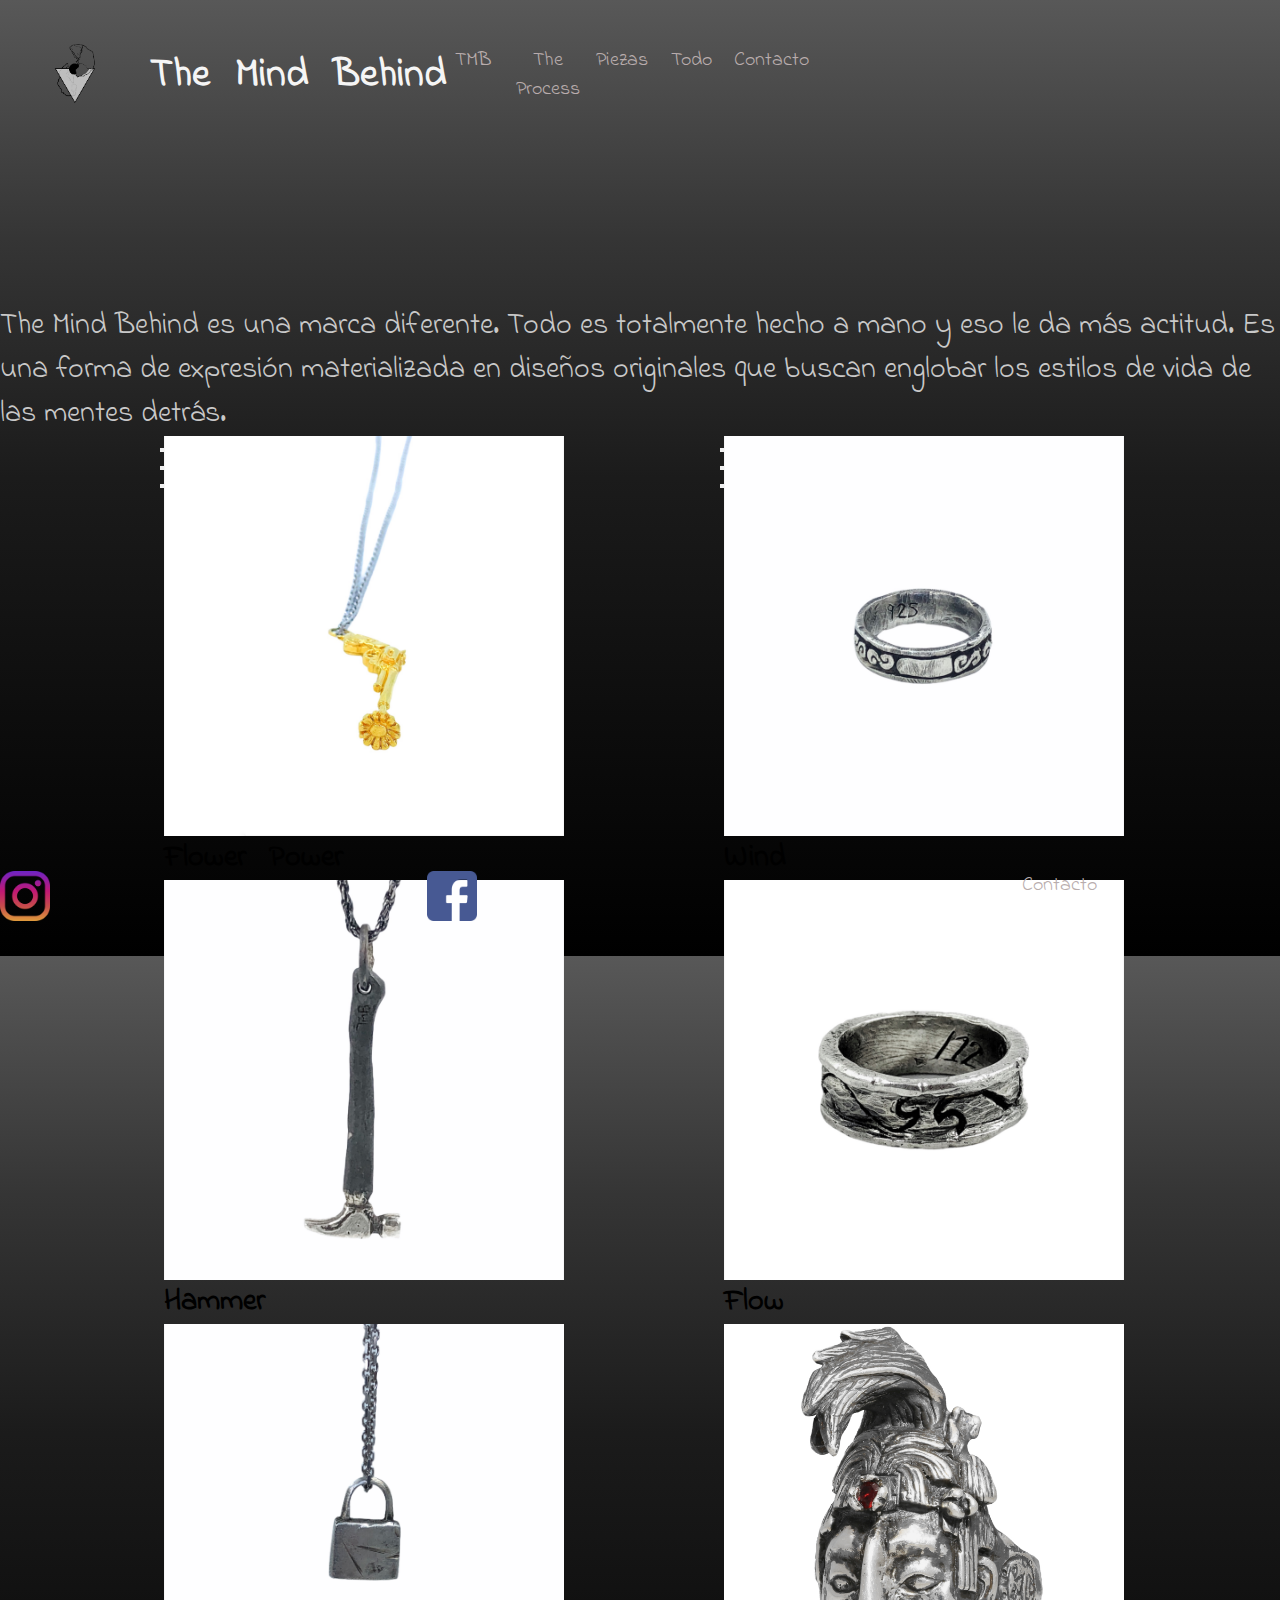
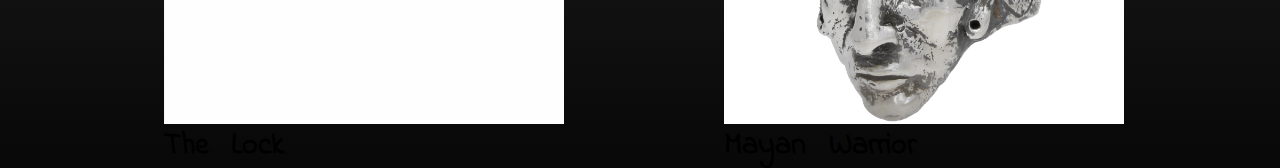
<file: index.html>
<!DOCTYPE html>
<html lang="es">
<head>
    <meta charset="UTF-8">
    <meta http-equiv="X-UA-Compatible" content="IE=edge">
    <meta name="viewport" content="width=device-width, initial-scale=1.0">
    <meta name="description" content="Joyería de plata única echa a mano con piezas límitadas o personalizadas con un estilo único">
    <meta name="keywords" content="anillos plata, anillo plata, anillo de plata, anillos de plata, collar plata, collar de plata, collares plata, collares de plata, joyería personalizada, joyería artesanal">
    <title>Joyería de plata a mano</title>
    <link rel="preconnect" href="https://fonts.googleapis.com">
    <link rel="preconnect" href="https://fonts.gstatic.com" crossorigin>  
    <link href="https://fonts.googleapis.com/css2?family=Indie+Flower&display=swap" rel="stylesheet">
    <link href="https://cdn.jsdelivr.net/npm/bootstrap@5.1.0/dist/css/bootstrap.min.css" rel="stylesheet" integrity="sha384-KyZXEAg3QhqLMpG8r+8fhAXLRk2vvoC2f3B09zVXn8CA5QIVfZOJ3BCsw2P0p/We" crossorigin="anonymous">
    <link rel="stylesheet" href="./css/styles.css">
</head>
<body class="backgroundUno">
  <!-- Banner principal -->
  <div class="main" class="container-fluid g-0">
  <div class="row">
    <header class="row g-0">
        <img class="col-sm-4 col-md-2 col-lg-2"src="./img/logo2.png" alt="TMB" style="width: 150px; height: 150px;">
        <h1 class="col-sm-8 col-md-4 col-lg-3">The Mind Behind</h1>
        <nav class="col-sm-12 col-md-6 col-lg-7">
          <ul>
            <li><a href="index.html">TMB</a></li>
            <li><a href="./pages/process.html">The Process</a></li>
            <li><a href="#">Piezas</a>
              <ul>
                <li><a href="./pages/anillo.html">Anillos</a></li>
                <li><a href="./pages/collar.html">Collares</a></li>
              </ul>
            </li>
            <li><a href="./pages/todo.html">Todo</a></li>
            <li><a href="./pages/contacto.html">Contacto</a></li>
          </ul>
        </nav>  
    </header>

    <!-- Video artista y descripción rápida TMB -->
    <section class="row">
      <video src="./vid/highlight.mp4" type="video/mp4" alt="TMB" width="800" control autoplay loop muted class="col-sm-12 col-md-12 col-lg-12"></video>
      <p class="col-sm-12 col-md-12 col-lg-12">The Mind Behind es una marca diferente. Todo es totalmente hecho a mano y eso le da más actitud.
        Es una forma de expresión materializada en diseños originales que buscan englobar los estilos de vida de las mentes detrás.
      </p>
    </section>
    <!-- Piezas a resaltar -->
    <div class="carrusels">
    <div class="carousel" class="row">
      <div id="carouselExampleCaptions" class="carousel slide" data-bs-ride="carousel" class="col-sm-6 col-md-6 col-lg-6">
        <div class="carousel-indicators">
          <button type="button" data-bs-target="#carouselExampleCaptions" data-bs-slide-to="0" data-bs.interval="2000" class="active" aria-current="true" aria-label="Slide 1"></button>
          <button type="button" data-bs-target="#carouselExampleCaptions" data-bs-slide-to="1" data-bs.interval="2000" aria-label="Slide 2"></button>
          <button type="button" data-bs-target="#carouselExampleCaptions" data-bs-slide-to="2" data-bs.interval="2000" aria-label="Slide 3"></button>
        </div>
        <div class="carousel-inner" class="col-sm-12 col-md-12 col-lg-6">
          <div class="carousel-item active">
            <img style="width: 400px;height: 400px;" src="./img/necklace/flowerPower.jpg" class="d-block w-100" alt="FlowerPower">
            <div class="carousel-caption d-none d-md-block">
              <h5>Flower Power</h5>
            </div>
          </div>
          <div class="carousel-item">
            <img style="width: 400px;height: 400px;" src="./img/necklace/hammer.jpg" class="d-block w-100" alt="Hammer">
            <div class="carousel-caption d-none d-md-block">
              <h5>Hammer</h5>
            </div>
          </div>
          <div class="carousel-item">
            <img style="width: 400px;height: 400px;" src="./img/necklace/theLock.PNG" class="d-block w-100" alt="The Lock">
            <div class="carousel-caption d-none d-md-block">
              <h5>The Lock</h5>
            </div>
          </div>
        </div>
      </div>
    </div>

    <div class="carousel" class="row">
      <div id="carouselExampleCaptions" class="carousel slide" data-bs-ride="carousel" class="col-sm-6 col-md-6 col-lg-6">
        <div class="carousel-indicators">
          <button type="button" data-bs-target="#carouselExampleCaptions" data-bs-slide-to="0" data-bs.interval="2000" class="active" aria-current="true" aria-label="Slide 1"></button>
          <button type="button" data-bs-target="#carouselExampleCaptions" data-bs-slide-to="1" data-bs.interval="2000" aria-label="Slide 2"></button>
          <button type="button" data-bs-target="#carouselExampleCaptions" data-bs-slide-to="2" data-bs.interval="2000" aria-label="Slide 3"></button>
        </div>
        <div class="carousel-inner" class="col-sm-12 col-md-12 col-lg-6">
          <div class="carousel-item active">
          <img style="width: 400px;height: 400px;" src="./img/rings/windRing.jpg" class="d-block w-100" alt="FlowerPower">
          <div class="carousel-caption d-none d-md-block">
              <h5>Wind</h5>
          </div>
      </div>
      <div class="carousel-item">
          <img style="width: 400px;height: 400px;" src="./img/rings/flowRing.jpg" class="d-block w-100" alt="Hammer">
          <div class="carousel-caption d-none d-md-block">
              <h5>Flow</h5>
          </div>
      </div>
      <div class="carousel-item">
          <img style="width: 400px;height: 400px;" src="./img/rings/mayanWarrior.jpg" class="d-block w-100" alt="The Lock">
          <div class="carousel-caption d-none d-md-block">
              <h5>Mayan Warrior</h5>
          </div>
        </div>
      </div>
    </div>
    </div>
    </div>

    <!-- Info. de pág. y redes socialew -->
    <footer class="footer" class="row">
      <ul class="col-sm-6 col-md-6 col-lg-6">
        <li><a href="https://www.instagram.com/the.mind.behind.jewelry/"><img src="./logos/029-instagram.png" alt="Instagram" style="height: 50px; width: 50px;"></a></li>
        <li><a href="https://www.facebook.com/the.mind.behind"><img src="./logos/036-facebook.png" alt="Facebook" style="height: 50px; width: 50px;"></a></li>
        <li><a href="#">Contacto</a></li>
      </ul>
    </footer>
  </div>
  </div> 
  <script src="https://cdn.jsdelivr.net/npm/bootstrap@5.1.0/dist/js/bootstrap.bundle.min.js" integrity="sha384-U1DAWAznBHeqEIlVSCgzq+c9gqGAJn5c/t99JyeKa9xxaYpSvHU5awsuZVVFIhvj" crossorigin="anonymous"></script>
</body>
</html>
</file>
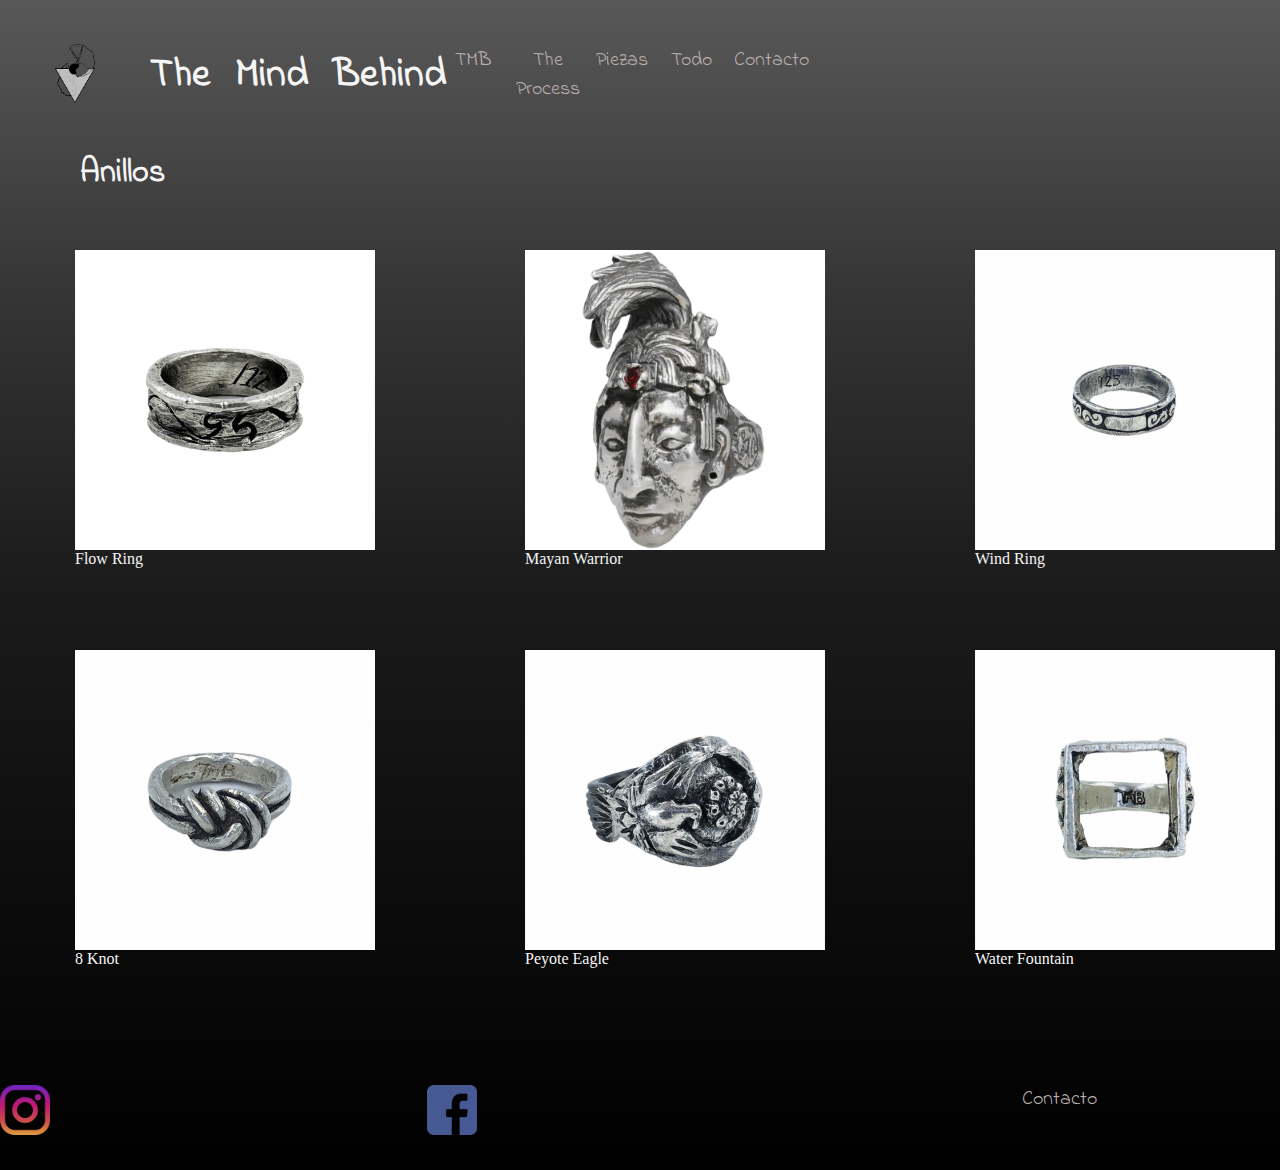
<file: pages/anillo.html>
<!DOCTYPE html>
<html lang="es">
    <head>
        <meta charset="UTF-8">
        <meta http-equiv="X-UA-Compatible" content="IE=edge">
        <meta name="viewport" content="width=device-width, initial-scale=1.0">
        <meta name="description" content="Anillos de plata personalizables o límitados, echos a mano.">
        <meta name="keywords" content="anillos plata, anillo plata, anillo de plata, anillos de plata, joyería personalizada, joyería artesanal">
        <title>Joyería de plata a mano</title>
        <link rel="preconnect" href="https://fonts.googleapis.com">
        <link rel="preconnect" href="https://fonts.gstatic.com" crossorigin>  
        <link href="https://fonts.googleapis.com/css2?family=Indie+Flower&display=swap" rel="stylesheet">
        <link href="https://cdn.jsdelivr.net/npm/bootstrap@5.1.0/dist/css/bootstrap.min.css" rel="stylesheet" integrity="sha384-KyZXEAg3QhqLMpG8r+8fhAXLRk2vvoC2f3B09zVXn8CA5QIVfZOJ3BCsw2P0p/We" crossorigin="anonymous">
        <link rel="stylesheet" href="../css/styles.css">
    </head>
<body class="backgroundUno" class="row">
    <div class="main" class="container-fluid g-0">
    <div class="row">
        <header class="row g-0">
            <img class="col-sm-4 col-md-2 col-lg-2"src="/img/logo2.png" alt="TMB" style="width: 150px; height: 150px;">
            <h1 class="col-sm-8 col-md-4 col-lg-3">The Mind Behind</h1>
            <nav class="col-sm-12 col-md-6 col-lg-7">
                <ul>
                    <li><a href="../index.html">TMB</a></li>
                    <li><a href="process.html">The Process</a></li>
                    <li><a href="#">Piezas</a>
                        <ul>
                            <li><a href="anillo.html">Anillos</a></li>
                            <li><a href="collar.html">Collares</a></li>
                        </ul>
                    </li>
                <li><a href="todo.html">Todo</a></li>
                <li><a href="contacto.html">Contacto</a></li>
                </ul>
            </nav>  
        </header>
    <section class="anilloGrid" class="row">
        <h2 class="titulo titulo__h2--alin">Anillos</h2>
        <div class="ring1"><img src="../img/rings/flowRing.jpg"> Flow Ring</div>
        <div class="ring2"><img src="../img/rings/mayanWarrior.jpg">Mayan Warrior</div>
        <div class="ring3"><img src="../img/rings/windRing.jpg">Wind Ring</div>
        <div class="ring4"><img src="../img/rings/8knot.jpg">8 Knot</div>
        <div class="ring5"><img src="../img/rings/peyoteEagle.jpg">Peyote Eagle</div>
        <div class="ring6"><img src="../img/rings/waterFountain.jpg">Water Fountain</div>
    </section>
    <footer class="footer" class="row">
        <ul class="col-sm-6 col-md-6 col-lg-6">
            <li><a href="https://www.instagram.com/the.mind.behind.jewelry/"><img src="../logos/029-instagram.png" alt="Instagram" style="height: 50px; width: 50px;"></a></li>
            <li><a href="https://www.facebook.com/the.mind.behind"><img src="../logos/036-facebook.png" alt="Facebook" style="height: 50px; width: 50px;"></a></li>
            <li><a href="#">Contacto</a></li>
        </ul>
    </footer>
</div>
</div>
    <script src="https://cdn.jsdelivr.net/npm/bootstrap@5.1.0/dist/js/bootstrap.bundle.min.js" integrity="sha384-U1DAWAznBHeqEIlVSCgzq+c9gqGAJn5c/t99JyeKa9xxaYpSvHU5awsuZVVFIhvj" crossorigin="anonymous"></script>
</body>
</html>
</file>
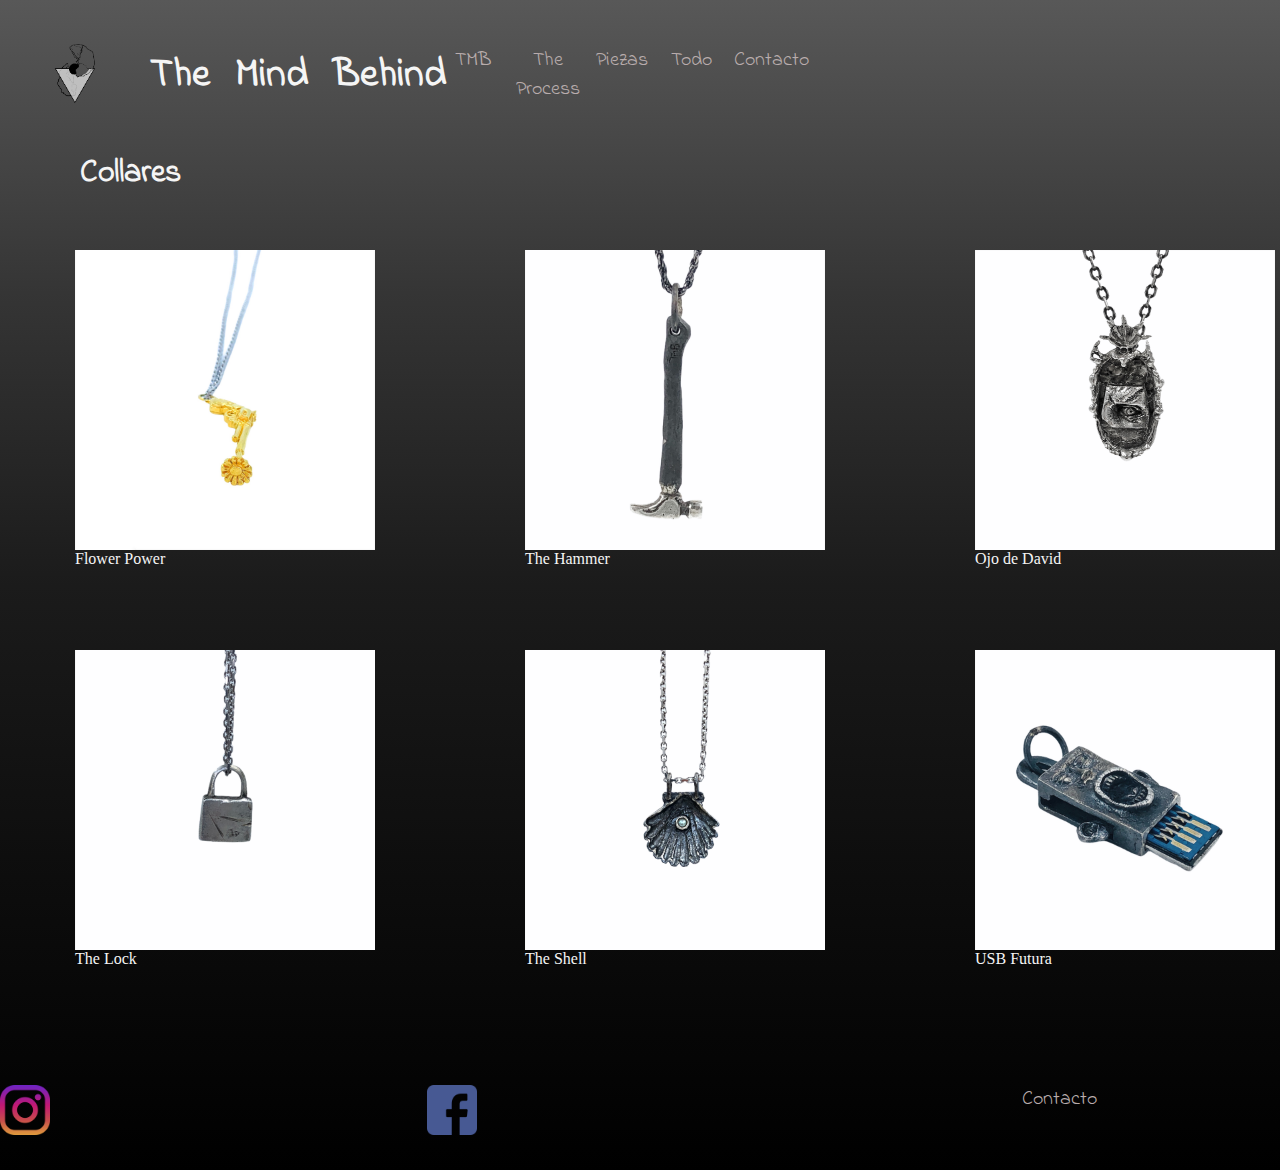
<file: pages/collar.html>
<!DOCTYPE html>
<html lang="es">
    <head>
        <meta charset="UTF-8">
        <meta http-equiv="X-UA-Compatible" content="IE=edge">
        <meta name="viewport" content="width=device-width, initial-scale=1.0">
        <meta name="description" content="Collares de plata personalizables o límitados, echos a mano.">
        <meta name="keywords" content="collar plata, collar de plata, collares plata, collares de plata, joyería personalizada, joyería artesanal">
        <title>Joyería de plata a mano</title>
        <link rel="preconnect" href="https://fonts.googleapis.com">
        <link rel="preconnect" href="https://fonts.gstatic.com" crossorigin>  
        <link href="https://fonts.googleapis.com/css2?family=Indie+Flower&display=swap" rel="stylesheet">
        <link href="https://cdn.jsdelivr.net/npm/bootstrap@5.1.0/dist/css/bootstrap.min.css" rel="stylesheet" integrity="sha384-KyZXEAg3QhqLMpG8r+8fhAXLRk2vvoC2f3B09zVXn8CA5QIVfZOJ3BCsw2P0p/We" crossorigin="anonymous">
        <link rel="stylesheet" href="../css/styles.css">
    </head>
<body class="backgroundUno">
    <div class="main" class="container-fluid g-0">
    <div class="row">
        <header class="row g-0">
            <img class="col-sm-4 col-md-2 col-lg-2"src="/img/logo2.png" alt="TMB" style="width: 150px; height: 150px;">
            <h1 class="col-sm-8 col-md-4 col-lg-3">The Mind Behind</h1>
            <nav class="col-sm-12 col-md-6 col-lg-7">
                <ul>
                    <li><a href="../index.html">TMB</a></li>
                    <li><a href="process.html">The Process</a></li>
                    <li><a href="#">Piezas</a>
                        <ul>
                            <li><a href="anillo.html">Anillos</a></li>
                            <li><a href="collar.html">Collares</a></li>
                        </ul>
                    </li>
                <li><a href="todo.html">Todo</a></li>
                <li><a href="contacto.html">Contacto</a></li>
                </ul>
            </nav>  
        </header>
        <section class="collarGrid" class="row">
            <h2 class="titulo titulo__h2--alin">Collares</h2>
            <div class="collar1"><img src="../img/necklace/flowerPower.jpg">Flower Power</div>
            <div class="collar2"><img src="../img/necklace/hammer.jpg">The Hammer</div>
            <div class="collar3"><img src="../img/necklace/ojoDavid.jpg">Ojo de David</div>
            <div class="collar4"><img src="../img/necklace/theLock.PNG">The Lock</div>
            <div class="collar5"><img src="../img/necklace/theShell.PNG">The Shell</div>
            <div class="collar6"><img src="../img/necklace/usb.jpg">USB Futura</div>
        </section>
    <footer class="footer" class="row">
        <ul class="col-sm-6 col-md-6 col-lg-6">
            <li><a href="https://www.instagram.com/the.mind.behind.jewelry/"><img src="../logos/029-instagram.png" alt="Instagram" style="height: 50px; width: 50px;"></a></li>
            <li><a href="https://www.facebook.com/the.mind.behind"><img src="../logos/036-facebook.png" alt="Facebook" style="height: 50px; width: 50px;"></a></li>
            <li><a href="#">Contacto</a></li>
        </ul>
    </footer>
</div>
</div>
    <script src="https://cdn.jsdelivr.net/npm/bootstrap@5.1.0/dist/js/bootstrap.bundle.min.js" integrity="sha384-U1DAWAznBHeqEIlVSCgzq+c9gqGAJn5c/t99JyeKa9xxaYpSvHU5awsuZVVFIhvj" crossorigin="anonymous"></script>
</body>
</html>
</file>
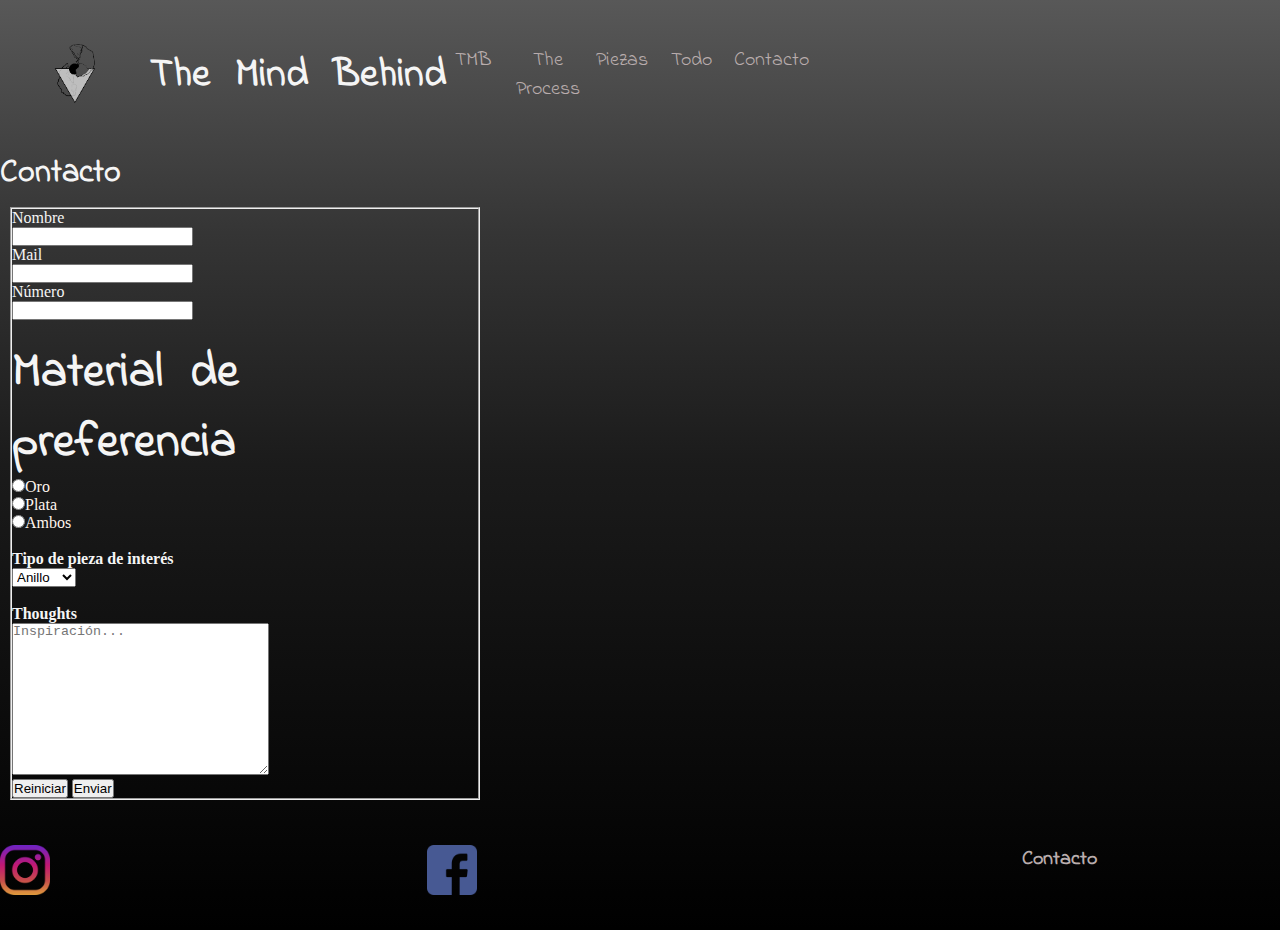
<file: pages/contacto.html>
<!DOCTYPE html>
<html lang="es">
    <head>
        <meta charset="UTF-8">
        <meta http-equiv="X-UA-Compatible" content="IE=edge">
        <meta name="description" content="Joyería de plata echa a mano con piezas seriadas o personalizadas">
        <meta name="keywords" content="anillos plata, anillo plata, anillo de plata, anillos de plata, collar plata, collar de plata, collares plata, collares de plata, joyería personalizada, joyería artesanal">
        <title>Joyería de plata a mano</title>
        <link rel="preconnect" href="https://fonts.googleapis.com">
        <link rel="preconnect" href="https://fonts.gstatic.com" crossorigin>  
        <link href="https://fonts.googleapis.com/css2?family=Indie+Flower&display=swap" rel="stylesheet">
        <link href="https://cdn.jsdelivr.net/npm/bootstrap@5.1.0/dist/css/bootstrap.min.css" rel="stylesheet" integrity="sha384-KyZXEAg3QhqLMpG8r+8fhAXLRk2vvoC2f3B09zVXn8CA5QIVfZOJ3BCsw2P0p/We" crossorigin="anonymous">
        <link rel="stylesheet" href="../css/styles.css">
    </head>
<body class="backgroundUno">
    <div class="main" class="container-fluid g-0">
    <div class="row">
        <header class="row g-0">
            <img class="col-sm-4 col-md-2 col-lg-2"src="../img/logo2.png" alt="TMB" style="width: 150px; height: 150px;">
            <h1 class="col-sm-8 col-md-4 col-lg-3">The Mind Behind</h1>
            <nav class="col-sm-12 col-md-6 col-lg-7">
                <ul>
                    <li><a href="../index.html">TMB</a></li>
                    <li><a href="process.html">The Process</a></li>
                    <li><a href="#">Piezas</a>
                        <ul>
                            <li><a href="anillo.html">Anillos</a></li>
                            <li><a href="collar.html">Collares</a></li>
                        </ul>
                    </li>
                <li><a href="todo.html">Todo</a></li>
                <li><a href="contacto.html">Contacto</a></li>
                </ul>
            </nav>  
        </header>
    <section class="row"><h2>Contacto</h2></section>
    <div class="row">
        <form class="col-sm-12 col-md-12 col-lg-12">
        <fieldset>
        <label for="nombre">Nombre</label><br>
        <input type="text" id="nombre"><br>

        <label for="arroba">Mail</label><br>
        <input type="email" id="arroba"><br>

        <label for="telefono">Número</label><br>
        <input type="number" id="telefono"><br>
        <br>
        <h4>Material de preferencia</h4>
        <input type="radio" name="material" id="oro"><label for="material" class="radio">Oro</label><br>
        <input type="radio" name="material" id="plata"><label for="material" class="radio">Plata</label><br>
        <input type="radio" name="material" id="ambos"><label for="material" class="radio">Ambos</label><br>
        <br>
        <label for="piezas"><b>Tipo de pieza de interés</label><br>
        <select name="piezas" id="piezas">
            <option>Anillo</option>
            <option>Collar</option>
            <option>Ambos</option>
        </select><br>
        <br>
        <label for="text">Thoughts</label><br>
        <textarea name="thoughts" id="text" placeholder="Inspiración..." cols="30" rows="10"></textarea>
        <br>
        <button type="reset">Reiniciar</button>
        <button type="submit">Enviar</button>
        </fieldset>
        </form>
    </div>
        <footer class="footer" class="row">
            <ul class="col-sm-6 col-md-6 col-lg-6">
                <li><a href="https://www.instagram.com/the.mind.behind.jewelry/"><img src="../logos/029-instagram.png" alt="Instagram" style="height: 50px; width: 50px;"></a></li>
                <li><a href="https://www.facebook.com/the.mind.behind"><img src="../logos/036-facebook.png" alt="Facebook" style="height: 50px; width: 50px;"></a></li>
                <li><a href="#">Contacto</a></li>
            </ul>
        </footer>
    </div>
    </div>
    <script src="https://cdn.jsdelivr.net/npm/bootstrap@5.1.0/dist/js/bootstrap.bundle.min.js" integrity="sha384-U1DAWAznBHeqEIlVSCgzq+c9gqGAJn5c/t99JyeKa9xxaYpSvHU5awsuZVVFIhvj" crossorigin="anonymous"></script>
</body>
</html>
</file>
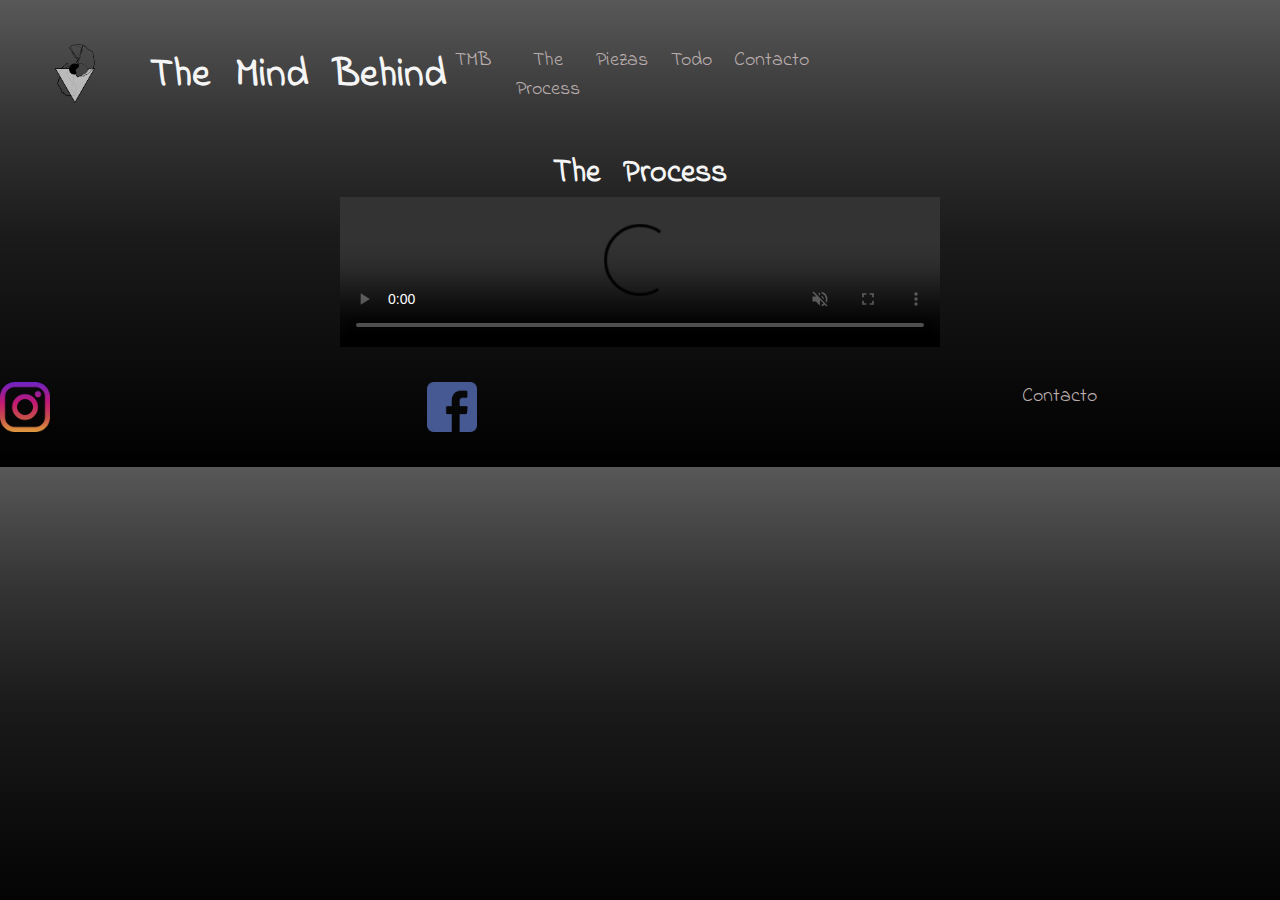
<file: pages/process.html>
<!DOCTYPE html>
<html lang="es">
    <head>
        <meta charset="UTF-8">
        <meta http-equiv="X-UA-Compatible" content="IE=edge">
        <meta name="viewport" content="width=device-width, initial-scale=1.0">
        <meta name="description" content="Proceso paso a paso de la creación de piezas de plata únicas">
        <meta name="keywords" content="joyería personalizada, anillo personalizado, collar personalizado, joyería artesanal">
        <title>Joyería de plata a mano</title>
        <link rel="preconnect" href="https://fonts.googleapis.com">
        <link rel="preconnect" href="https://fonts.gstatic.com" crossorigin>  
        <link href="https://fonts.googleapis.com/css2?family=Indie+Flower&display=swap" rel="stylesheet">
        <link href="https://cdn.jsdelivr.net/npm/bootstrap@5.1.0/dist/css/bootstrap.min.css" rel="stylesheet" integrity="sha384-KyZXEAg3QhqLMpG8r+8fhAXLRk2vvoC2f3B09zVXn8CA5QIVfZOJ3BCsw2P0p/We" crossorigin="anonymous">
        <link rel="stylesheet" href="../css/styles.css">
    </head>
<body class="backgroundUno">
    <div class="main" class="container-fluid g-0">
    <div class="row">
        <header class="row g-0">
            <img class="col-sm-4 col-md-2 col-lg-2"src="../img/logo2.png" alt="TMB" style="width: 150px; height: 150px;">
            <h1 class="col-sm-8 col-md-4 col-lg-3">The Mind Behind</h1>
            <nav class="col-sm-12 col-md-6 col-lg-7">
                <ul>
                    <li><a href="../index.html">TMB</a></li>
                    <li><a href="process.html">The Process</a></li>
                    <li><a href="#">Piezas</a>
                        <ul>
                            <li><a href="anillo.html">Anillos</a></li>
                            <li><a href="collar.html">Collares</a></li>
                        </ul>
                    </li>
                <li><a href="todo.html">Todo</a></li>
                <li><a href="contacto.html">Contacto</a></li>
                </ul>
            </nav>  
        </header>
    <section class="proceso" class="row">
        <h2 class=" proceso proceso__h2--alinear">The Process</h2>
        <video src="../vid/process.mp4" type="video/mp4" alt="TMB" width="600" controls autoplay muted class="col-sm-12 col-md-12 col-lg-10"></video>
    
    </section>

        <footer class="footer" class="row">
            <ul class="col-sm-6 col-md-6 col-lg-6">
                <li><a href="https://www.instagram.com/the.mind.behind.jewelry/"><img src="../logos/029-instagram.png" alt="Instagram" style="height: 50px; width: 50px;"></a></li>
                <li><a href="https://www.facebook.com/the.mind.behind"><img src="../logos/036-facebook.png" alt="Facebook" style="height: 50px; width: 50px;"></a></li>
                <li><a href="#">Contacto</a></li>
            </ul>
        </footer>
    </div>
    </div>
    <script src="https://cdn.jsdelivr.net/npm/bootstrap@5.1.0/dist/js/bootstrap.bundle.min.js" integrity="sha384-U1DAWAznBHeqEIlVSCgzq+c9gqGAJn5c/t99JyeKa9xxaYpSvHU5awsuZVVFIhvj" crossorigin="anonymous"></script>
</body>
</html>
</file>
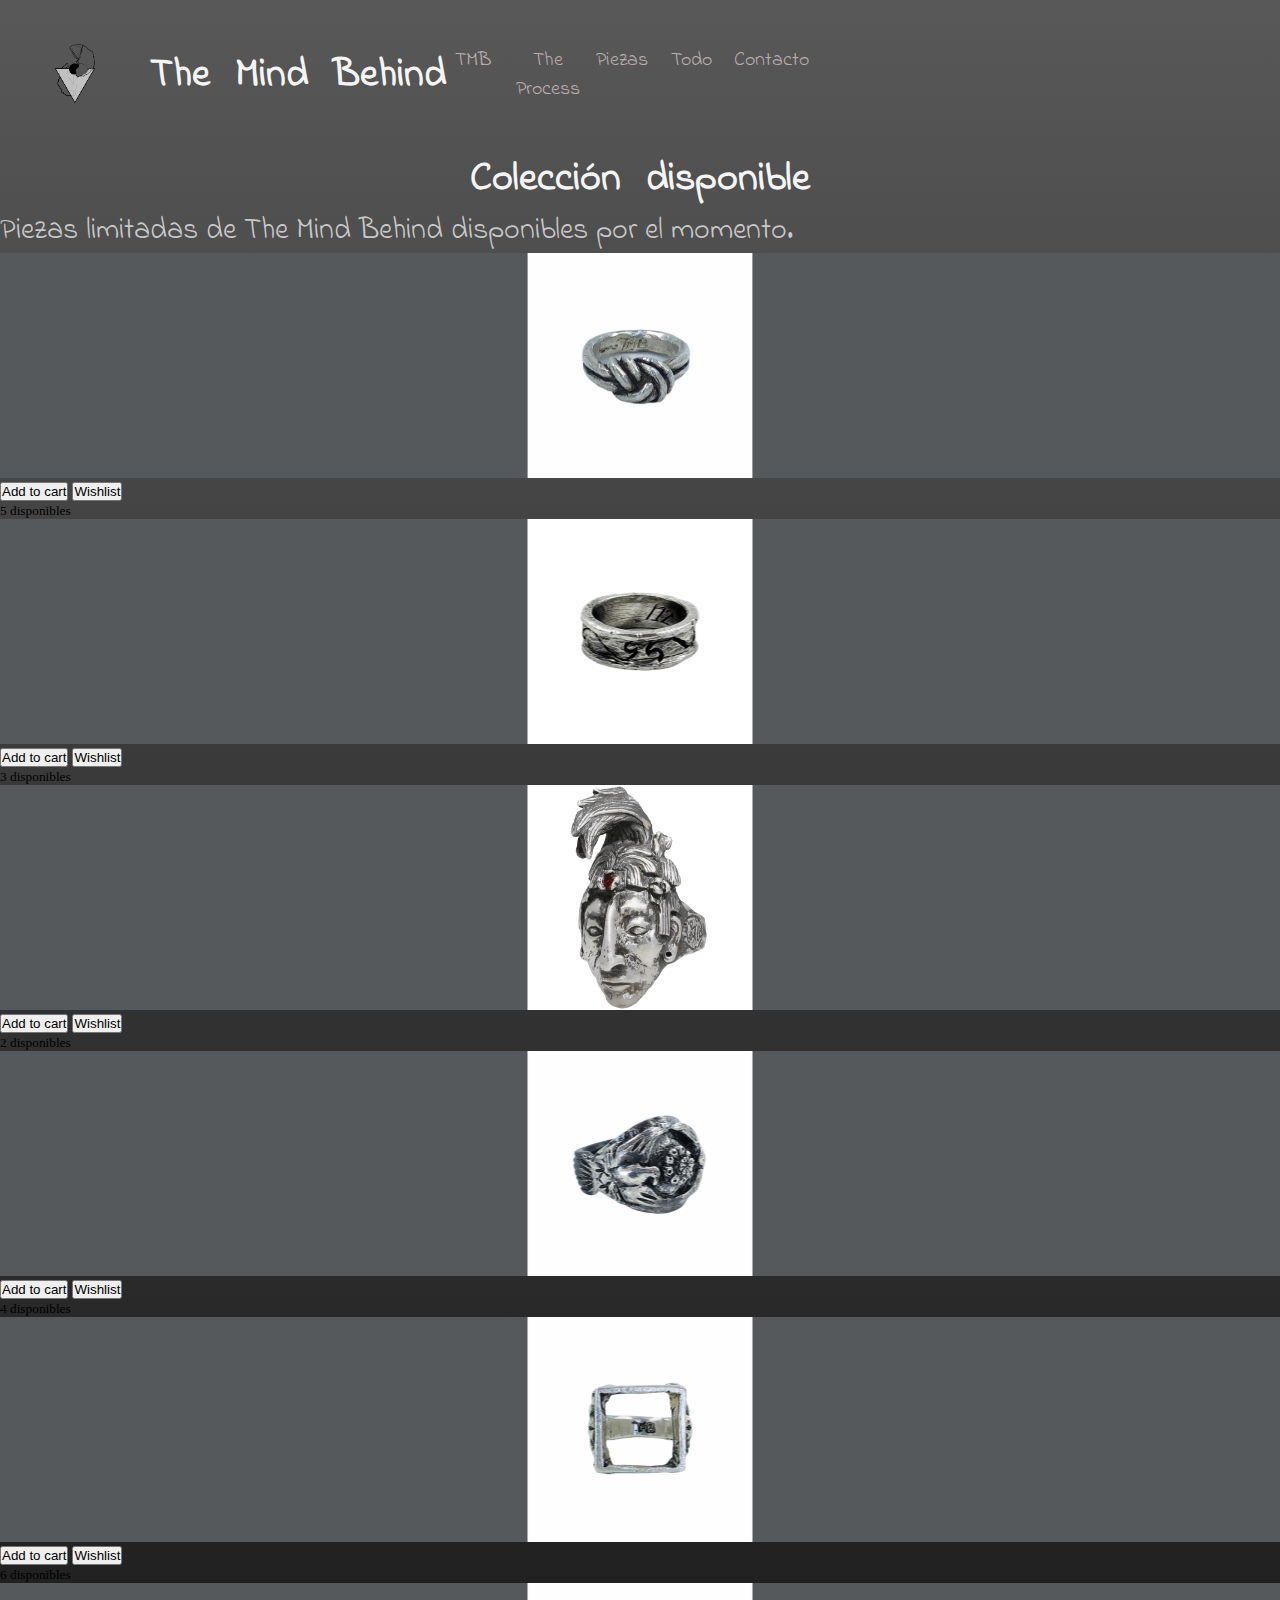
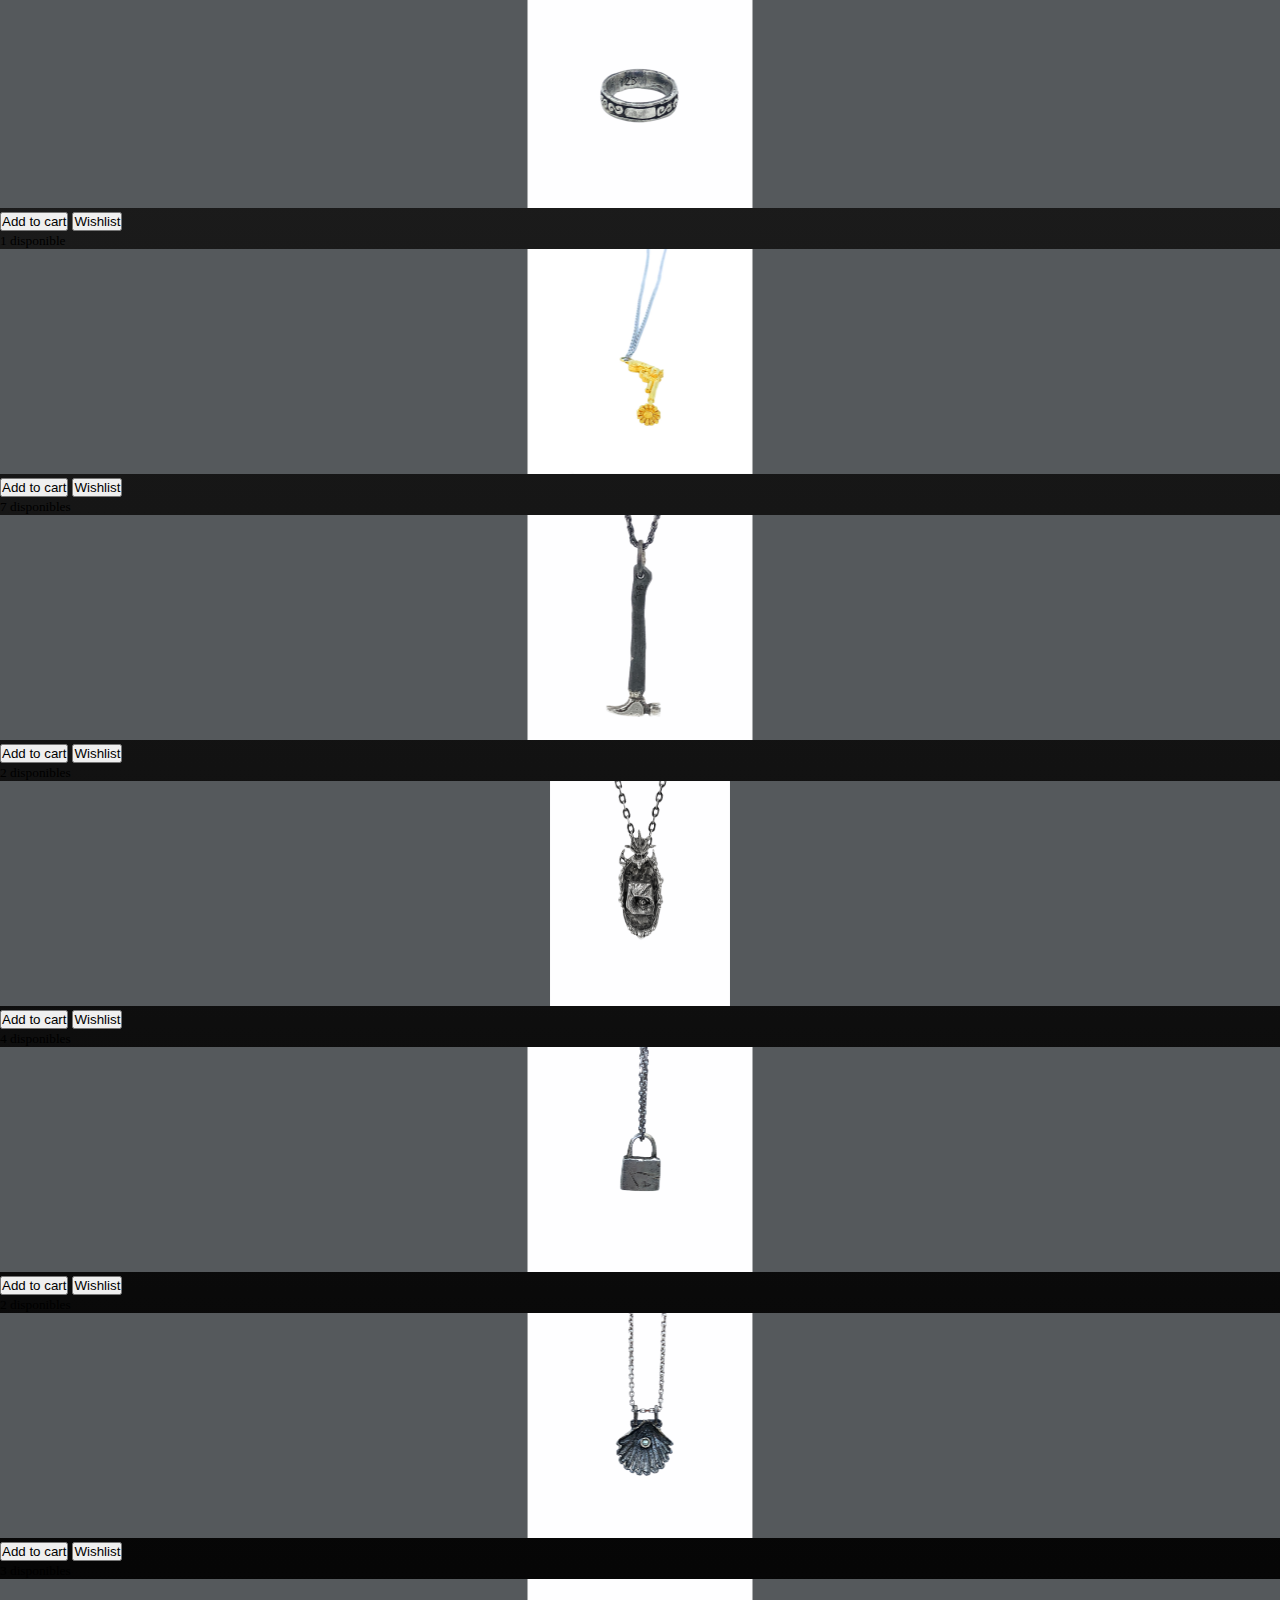
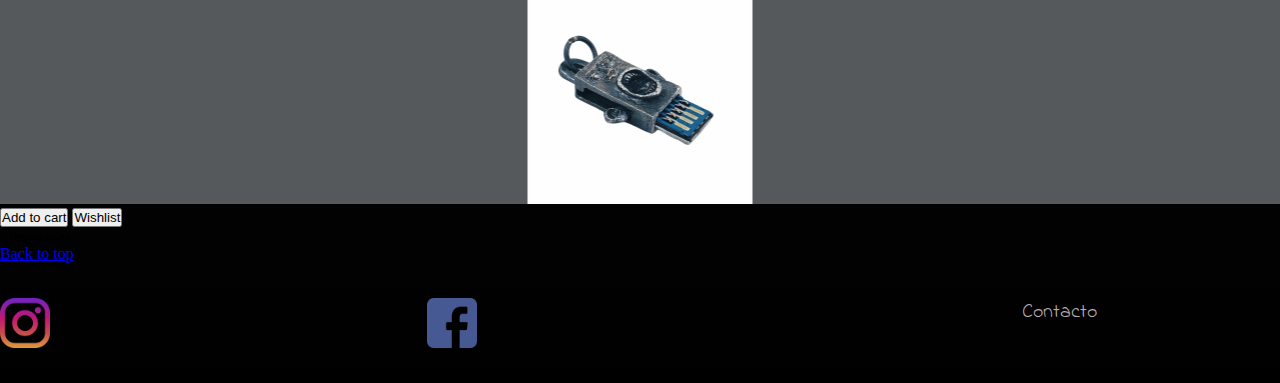
<file: pages/todo.html>
<!DOCTYPE html>
<html lang="es">
    <head>
        <meta charset="UTF-8">
        <meta http-equiv="X-UA-Compatible" content="IE=edge">
        <meta name="viewport" content="width=device-width, initial-scale=1.0">
        <meta name="description" content="Joyería de plata echa a mano con piezas seriadas o personalizadas">
        <meta name="keywords" content="anillos plata, anillo plata, anillo de plata, anillos de plata, collar plata, collar de plata, collares plata, collares de plata, joyería personalizada, joyería artesanal">
        <title>Joyería de plata a mano</title>
        <link rel="preconnect" href="https://fonts.googleapis.com">
        <link rel="preconnect" href="https://fonts.gstatic.com" crossorigin>  
        <link href="https://fonts.googleapis.com/css2?family=Indie+Flower&display=swap" rel="stylesheet">
        <link href="https://cdn.jsdelivr.net/npm/bootstrap@5.1.0/dist/css/bootstrap.min.css" rel="stylesheet" integrity="sha384-KyZXEAg3QhqLMpG8r+8fhAXLRk2vvoC2f3B09zVXn8CA5QIVfZOJ3BCsw2P0p/We" crossorigin="anonymous">
        <link rel="stylesheet" href="../css/styles.css">
    </head>
<body class="backgroundUno">
    <div class="main" class="container-fluid g-0">
    <div class="row">
        <header class="row g-0">
            <img class="col-sm-4 col-md-2 col-lg-2"src="../img/logo2.png" alt="TMB" style="width: 150px; height: 150px;">
            <h1 class="col-sm-8 col-md-4 col-lg-3">The Mind Behind</h1>
            <nav class="col-sm-12 col-md-6 col-lg-7">
                <ul>
                    <li><a href="../index.html">TMB</a></li>
                    <li><a href="process.html">The Process</a></li>
                    <li><a href="#">Piezas</a>
                        <ul>
                            <li><a href="anillo.html">Anillos</a></li>
                            <li><a href="collar.html">Collares</a></li>
                        </ul>
                    </li>
                <li><a href="todo.html">Todo</a></li>
                <li><a href="contacto.html">Contacto</a></li>
                </ul>
            </nav> 
        </header>

        <main>
            <section class="py-5 text-center container">
                <div class="row py-lg-5">
                    <div class="col-lg-6 col-md-8 mx-auto">
                        <h1 class="fw-light">Colección disponible</h1>
                        <p class="lead text-muted">Piezas limitadas de The Mind Behind disponibles por el momento.</p>
                    </div>
                </div>
            </section>
            <div class="album py-5 bg-light">
                <div class="container">
                    <div class="row row-cols-1 row-cols-sm-2 row-cols-md-3 g-3">
            <!-- Anillos -->
                    <div class="col">
                        <div class="card shadow-sm">
                        <svg class="bd-placeholder-img card-img-top" width="100%" height="225" xmlns="http://www.w3.org/2000/svg" role="img" aria-label="Placeholder: Thumbnail" preserveAspectRatio="xMidYMid slice" focusable="false">
                            <title>Placeholder</title>
                            <rect width="100%" height="100%" fill="#55595c"/><text x="50%" y="50%" fill="#eceeef" dy=".3em">Thumbnail</text>
                            <image href="../img/rings/8knot.jpg" width="100%" height="225"/>
                        </svg>

                        <div class="card-body">
                            <div class="d-flex justify-content-between align-items-center">
                                <div class="btn-group">
                                    <button type="button" class="btn btn-sm btn-outline-secondary">Add to cart</button>
                                    <button type="button" class="btn btn-sm btn-outline-secondary">Wishlist</button>
                                </div>
                                <small class="text-muted">5 disponibles</small>
                            </div>
                        </div>
                        </div>
                    </div>
                    <div class="col">
                        <div class="card shadow-sm">
                        <svg class="bd-placeholder-img card-img-top" width="100%" height="225" xmlns="http://www.w3.org/2000/svg" role="img" aria-label="Placeholder: Thumbnail" preserveAspectRatio="xMidYMid slice" focusable="false">
                            <title>Placeholder</title>
                            <rect width="100%" height="100%" fill="#55595c"/><text x="50%" y="50%" fill="#eceeef" dy=".3em">Flow Ring</text>
                            <image href="../img/rings/flowRing.jpg" width="100%" height="225"/>
                        </svg>
                        <div class="card-body">
                            <div class="d-flex justify-content-between align-items-center">
                                <div class="btn-group">
                                    <button type="button" class="btn btn-sm btn-outline-secondary">Add to cart</button>
                                    <button type="button" class="btn btn-sm btn-outline-secondary">Wishlist</button>
                                </div>
                                <small class="text-muted">3 disponibles</small>
                            </div>
                        </div>
                        </div>
                    </div>
                    <div class="col">
                        <div class="card shadow-sm">
                        <svg class="bd-placeholder-img card-img-top" width="100%" height="225" xmlns="http://www.w3.org/2000/svg" role="img" aria-label="Placeholder: Thumbnail" preserveAspectRatio="xMidYMid slice" focusable="false">
                            <title>Placeholder</title>
                            <rect width="100%" height="100%" fill="#55595c"/><text x="50%" y="50%" fill="#eceeef" dy=".3em">Thumbnail</text>
                            <image href="../img/rings/mayanWarrior.jpg" width="100%" height="225"/>
                        </svg>
                        <div class="card-body">
                            <div class="d-flex justify-content-between align-items-center">
                                <div class="btn-group">
                                    <button type="button" class="btn btn-sm btn-outline-secondary">Add to cart</button>
                                    <button type="button" class="btn btn-sm btn-outline-secondary">Wishlist</button>
                                </div>
                                <small class="text-muted">2 disponibles</small>
                            </div>
                        </div>
                        </div>
                    </div>
                    <div class="col">
                        <div class="card shadow-sm">
                        <svg class="bd-placeholder-img card-img-top" width="100%" height="225" xmlns="http://www.w3.org/2000/svg" role="img" aria-label="Placeholder: Thumbnail" preserveAspectRatio="xMidYMid slice" focusable="false">
                            <title>Placeholder</title>
                            <rect width="100%" height="100%" fill="#55595c"/><text x="50%" y="50%" fill="#eceeef" dy=".3em">Thumbnail</text>
                            <image href="../img/rings/peyoteEagle.jpg" width="100%" height="225"/>
                        </svg>
                        <div class="card-body">
                            <div class="d-flex justify-content-between align-items-center">
                                <div class="btn-group">
                                    <button type="button" class="btn btn-sm btn-outline-secondary">Add to cart</button>
                                    <button type="button" class="btn btn-sm btn-outline-secondary">Wishlist</button>
                                </div>
                                <small class="text-muted">4 disponibles</small>
                            </div>
                        </div>
                        </div>
                    </div>
                    <div class="col">
                        <div class="card shadow-sm">
                        <svg class="bd-placeholder-img card-img-top" width="100%" height="225" xmlns="http://www.w3.org/2000/svg" role="img" aria-label="Placeholder: Thumbnail" preserveAspectRatio="xMidYMid slice" focusable="false">
                            <title>Placeholder</title>
                            <rect width="100%" height="100%" fill="#55595c"/><text x="50%" y="50%" fill="#eceeef" dy=".3em">Thumbnail</text>
                            <image href="../img/rings/waterFountain.jpg" width="100%" height="225"/>
                        </svg>

                        <div class="card-body">
                            <div class="d-flex justify-content-between align-items-center">
                                <div class="btn-group">
                                    <button type="button" class="btn btn-sm btn-outline-secondary">Add to cart</button>
                                    <button type="button" class="btn btn-sm btn-outline-secondary">Wishlist</button>
                                </div>
                                <small class="text-muted">6 disponibles</small>
                            </div>
                        </div>
                        </div>
                    </div>
                    <div class="col">
                        <div class="card shadow-sm">
                        <svg class="bd-placeholder-img card-img-top" width="100%" height="225" xmlns="http://www.w3.org/2000/svg" role="img" aria-label="Placeholder: Thumbnail" preserveAspectRatio="xMidYMid slice" focusable="false">
                            <title>Placeholder</title>
                            <rect width="100%" height="100%" fill="#55595c"/><text x="50%" y="50%" fill="#eceeef" dy=".3em">Thumbnail</text>
                            <image href="../img/rings/windRing.jpg" width="100%" height="225"/>
                        </svg>

                        <div class="card-body">
                            <div class="d-flex justify-content-between align-items-center">
                                <div class="btn-group">
                                    <button type="button" class="btn btn-sm btn-outline-secondary">Add to cart</button>
                                    <button type="button" class="btn btn-sm btn-outline-secondary">Wishlist</button>
                                </div>
                                <small class="text-muted">1 disponible</small>
                            </div>
                        </div>
                        </div>
                    </div>
            <!-- Collares -->
                    <div class="col">
                        <div class="card shadow-sm">
                        <svg class="bd-placeholder-img card-img-top" width="100%" height="225" xmlns="http://www.w3.org/2000/svg" role="img" aria-label="Placeholder: Thumbnail" preserveAspectRatio="xMidYMid slice" focusable="false">
                            <title>Placeholder</title>
                            <rect width="100%" height="100%" fill="#55595c"/><text x="50%" y="50%" fill="#eceeef" dy=".3em">Thumbnail</text>
                            <image href="../img/necklace/flowerPower.jpg" width="100%" height="225"/>
                        </svg>
                        <div class="card-body">
                            <div class="d-flex justify-content-between align-items-center">
                                <div class="btn-group">
                                    <button type="button" class="btn btn-sm btn-outline-secondary">Add to cart</button>
                                    <button type="button" class="btn btn-sm btn-outline-secondary">Wishlist</button>
                                </div>
                                <small class="text-muted">7 disponibles</small>
                            </div>
                        </div>
                        </div>
                    </div>
                    <div class="col">
                        <div class="card shadow-sm">
                        <svg class="bd-placeholder-img card-img-top" width="100%" height="225" xmlns="http://www.w3.org/2000/svg" role="img" aria-label="Placeholder: Thumbnail" preserveAspectRatio="xMidYMid slice" focusable="false">
                            <title>Placeholder</title>
                            <rect width="100%" height="100%" fill="#55595c"/><text x="50%" y="50%" fill="#eceeef" dy=".3em">Thumbnail</text>
                            <image href="../img/necklace/hammer.jpg" width="100%" height="225"/>
                        </svg>

                        <div class="card-body">
                            <div class="d-flex justify-content-between align-items-center">
                                <div class="btn-group">
                                    <button type="button" class="btn btn-sm btn-outline-secondary">Add to cart</button>
                                    <button type="button" class="btn btn-sm btn-outline-secondary">Wishlist</button>
                                </div>
                                <small class="text-muted">2 disponibles</small>
                            </div>
                        </div>
                        </div>
                    </div>
                    <div class="col">
                        <div class="card shadow-sm">
                        <svg class="bd-placeholder-img card-img-top" width="100%" height="225" xmlns="http://www.w3.org/2000/svg" role="img" aria-label="Placeholder: Thumbnail" preserveAspectRatio="xMidYMid slice" focusable="false">
                            <title>Placeholder</title>
                            <rect width="100%" height="100%" fill="#55595c"/><text x="50%" y="50%" fill="#eceeef" dy=".3em">Thumbnail</text>
                            <image href="../img/necklace/ojoDavid.jpg" width="100%" height="225"/>
                        </svg>

                        <div class="card-body">
                            <div class="d-flex justify-content-between align-items-center">
                                <div class="btn-group">
                                    <button type="button" class="btn btn-sm btn-outline-secondary">Add to cart</button>
                                    <button type="button" class="btn btn-sm btn-outline-secondary">Wishlist</button>
                                </div>
                                <small class="text-muted">4 disponibles</small>
                            </div>
                        </div>
                        </div>
                    </div>
                    <div class="col">
                        <div class="card shadow-sm">
                        <svg class="bd-placeholder-img card-img-top" width="100%" height="225" xmlns="http://www.w3.org/2000/svg" role="img" aria-label="Placeholder: Thumbnail" preserveAspectRatio="xMidYMid slice" focusable="false">
                            <title>Placeholder</title>
                            <rect width="100%" height="100%" fill="#55595c"/><text x="50%" y="50%" fill="#eceeef" dy=".3em">Thumbnail</text>
                            <image href="../img/necklace/theLock.PNG" width="100%" height="225"/>
                        </svg>

                        <div class="card-body">
                            <div class="d-flex justify-content-between align-items-center">
                                <div class="btn-group">
                                    <button type="button" class="btn btn-sm btn-outline-secondary">Add to cart</button>
                                    <button type="button" class="btn btn-sm btn-outline-secondary">Wishlist</button>
                                </div>
                                <small class="text-muted">2 disponibles</small>
                            </div>
                        </div>
                        </div>
                    </div>
                    <div class="col">
                        <div class="card shadow-sm">
                        <svg class="bd-placeholder-img card-img-top" width="100%" height="225" xmlns="http://www.w3.org/2000/svg" role="img" aria-label="Placeholder: Thumbnail" preserveAspectRatio="xMidYMid slice" focusable="false">
                            <title>Placeholder</title>
                            <rect width="100%" height="100%" fill="#55595c"/><text x="50%" y="50%" fill="#eceeef" dy=".3em">Thumbnail</text>
                            <image href="../img/necklace/theShell.PNG" width="100%" height="225"/>
                        </svg>

                        <div class="card-body">
                            <div class="d-flex justify-content-between align-items-center">
                                <div class="btn-group">
                                    <button type="button" class="btn btn-sm btn-outline-secondary">Add to cart</button>
                                    <button type="button" class="btn btn-sm btn-outline-secondary">Wishlist</button>
                                </div>
                                <small class="text-muted">3 disponibles</small>
                            </div>
                        </div>
                        </div>
                    </div>
                    <div class="col">
                        <div class="card shadow-sm">
                        <svg class="bd-placeholder-img card-img-top" width="100%" height="225" xmlns="http://www.w3.org/2000/svg" role="img" aria-label="Placeholder: Thumbnail" preserveAspectRatio="xMidYMid slice" focusable="false">
                            <title>Placeholder</title>
                            <rect width="100%" height="100%" fill="#55595c"/><text x="50%" y="50%" fill="#eceeef" dy=".3em">Thumbnail</text>
                            <image href="../img/necklace/usb.jpg" width="100%" height="225"/>
                        </svg>
                        <div class="card-body">
                            <div class="d-flex justify-content-between align-items-center">
                                <div class="btn-group">
                                    <button type="button" class="btn btn-sm btn-outline-secondary">Add to cart</button>
                                    <button type="button" class="btn btn-sm btn-outline-secondary">Wishlist</button>
                                </div>
                                <small class="text-muted">5 disponibles</small>
                            </div>
                        </div>
                        </div>
                    </div>
                </div>
                </div>
                <div class="container">
                    <p class="float-end mb-1">
                    <a href="#">Back to top</a>
                    </p>   
                </div>  
            </main>

    <footer class="footer" class="row">
        <ul class="col-sm-6 col-md-6 col-lg-6">
            <li><a href="https://www.instagram.com/the.mind.behind.jewelry/"><img src="../logos/029-instagram.png" alt="Instagram" style="height: 50px; width: 50px;"></a></li>
            <li><a href="https://www.facebook.com/the.mind.behind"><img src="../logos/036-facebook.png" alt="Facebook" style="height: 50px; width: 50px;"></a></li>
            <li><a href="#">Contacto</a></li>
        </ul>
    </footer>
</div>
</div>

    <script src="https://cdn.jsdelivr.net/npm/bootstrap@5.1.0/dist/js/bootstrap.bundle.min.js" integrity="sha384-U1DAWAznBHeqEIlVSCgzq+c9gqGAJn5c/t99JyeKa9xxaYpSvHU5awsuZVVFIhvj" crossorigin="anonymous"></script>
</body>
</html>
</file>
<file: css/styles.css>
@charset "UTF-8";
* {
  margin: 0;
  padding: 0; }

.main h1 {
  display: flex;
  align-self: center;
  font-size: 40px;
  justify-content: center; }

.main img {
  display: flex;
  align-self: center; }

h1, h2, h3, h4, h5, h6 {
  color: whitesmoke;
  font-weight: bold;
  font-size: 300%;
  word-spacing: 15px;
  font-family: "Indie Flower", cursive; }

h2 {
  font-size: 200%; }

p {
  color: #c9c9c9; }

.backgroundUno {
  background-image: linear-gradient(to bottom, #585858, #353535, #1b1b1b, #0d0d0d, black); }

/* Main */
section {
  grid-area: section; }
  section p {
    display: flex;
    font-size: 30px;
    font-family: "Indie Flower", cursive; }

table {
  grid-area: table;
  display: flex;
  width: 100%;
  background-image: linear-gradient(to right, #6b6b6b, #2b2b2b); }

tr {
  display: flex; }

td {
  display: flex;
  color: seashell;
  width: 50%;
  flex-wrap: wrap;
  align-content: center;
  justify-content: center; }

td img:hover {
  transform: scale(110%, 110%); }

.radio {
  color: seashell; }

label {
  color: whitesmoke; }

tbody {
  justify-content: center;
  padding-right: 0; }

.row {
  padding-right: 0; }

.carousel {
  display: flex;
  height: 400px;
  width: 400px; }
  .carousel h5 {
    font-size: 30px;
    color: black; }

.carrusels {
  display: flex;
  justify-content: space-evenly;
  flex-flow: wrap; }

@media screen and (max-width: 780px) {
  section p {
    font-size: 20px; } }

/* Menu navegación */
header {
  grid-area: header;
  display: flex; }
  header aside {
    width: 50px;
    height: 50px; }
  header img {
    animation-duration: 3s;
    animation-name: aparece;
    animation-iteration-count: infinite; }

@keyframes aparece {
  20% {
    opacity: 0; }
  100% {
    opacity: 1; }
  20% {
    opacity: 0; } }

nav {
  display: flex;
  justify-content: space-evenly;
  align-content: center;
  align-self: center;
  grid-area: nav;
  padding-left: 0; }

ul {
  display: flex;
  flex-direction: row;
  list-style: none;
  color: whitesmoke;
  font-size: 0;
  flex-basis: 100%;
  align-self: center;
  align-content: space-evenly;
  justify-content: center;
  font-family: "Indie Flower", cursive; }
  ul li {
    display: inline-block;
    width: 100%;
    font-size: 20px;
    justify-content: center;
    text-align: center;
    position: relative;
    color: whitesmoke; }
  ul ul {
    position: absolute;
    display: none; }
  ul li {
    display: block;
    padding-right: 15px; }
  ul a {
    color: #b9adad;
    text-decoration: none; }
  ul a:hover {
    color: black; }

ul li:hover ul {
  display: block; }

.separacion {
  padding-top: 120px; }

/* Estructura Anillos */
.anilloGrid {
  display: grid;
  grid-template-columns: 450px 450px 450px;
  grid-template-rows: 100px 400px 400px;
  grid-template-areas: "h2 h2 h2" "ring1 ring2 ring3" "ring4 ring5 ring6";
  color: whitesmoke;
  justify-items: center;
  align-items: baseline; }
  .anilloGrid img {
    height: 300px;
    width: 300px; }

.titulo {
  grid-area: h2; }

.titulo__h2--alin {
  justify-self: left;
  padding-left: 80px; }

.ring1 {
  grid-area: ring1; }

.ring2 {
  grid-area: ring2; }

.ring3 {
  grid-area: ring3; }

.ring4 {
  grid-area: ring4; }

.ring5 {
  grid-area: ring5; }

.ring6 {
  grid-area: ring6; }

@media (max-width: 780px) {
  .anilloGrid {
    grid-template-areas: "h2" "ring1" "ring2" "ring3" "ring4" "ring5" "ring6" "footer";
    grid-template-columns: 1fr;
    grid-template-rows: repeat(8, 1fr); } }

.collarGrid {
  display: grid;
  grid-template-columns: 450px 450px 450px;
  grid-template-rows: 100px 400px 400px;
  grid-template-areas: "h2 h2 h2" "collar1 collar2 collar3" "collar4 collar5 collar6";
  color: whitesmoke;
  justify-items: center;
  align-items: baseline; }
  .collarGrid img {
    width: 300px;
    height: 300px; }

.titulo {
  grid-area: h2; }

.titulo__h2--alin {
  justify-self: left;
  padding-left: 80px; }

.collar1 {
  grid-area: collar1; }

.collar2 {
  grid-area: collar2; }

.collar3 {
  grid-area: collar3; }

.collar4 {
  grid-area: collar4; }

.collar5 {
  grid-area: collar5; }

.collar6 {
  grid-area: collar6; }

@media (max-width: 780px) {
  .collarGrid {
    grid-template-areas: "h2" "collar1" "collar2" "collar3" "collar4" "collar5" "collar6" "footer";
    grid-template-columns: 1fr;
    grid-template-rows: repeat(8, 1fr); } }

.proceso {
  display: flex;
  flex-flow: column wrap;
  align-content: center; }

.proceso__h2--alinear {
  justify-self: start; }

/* Footer */
footer {
  display: flex;
  height: 120px;
  flex-flow: row-reverse;
  grid-area: footer;
  align-items: flex-end; }

/* Contacto */
form {
  padding: 10px;
  padding-right: 800px; }
</file>
